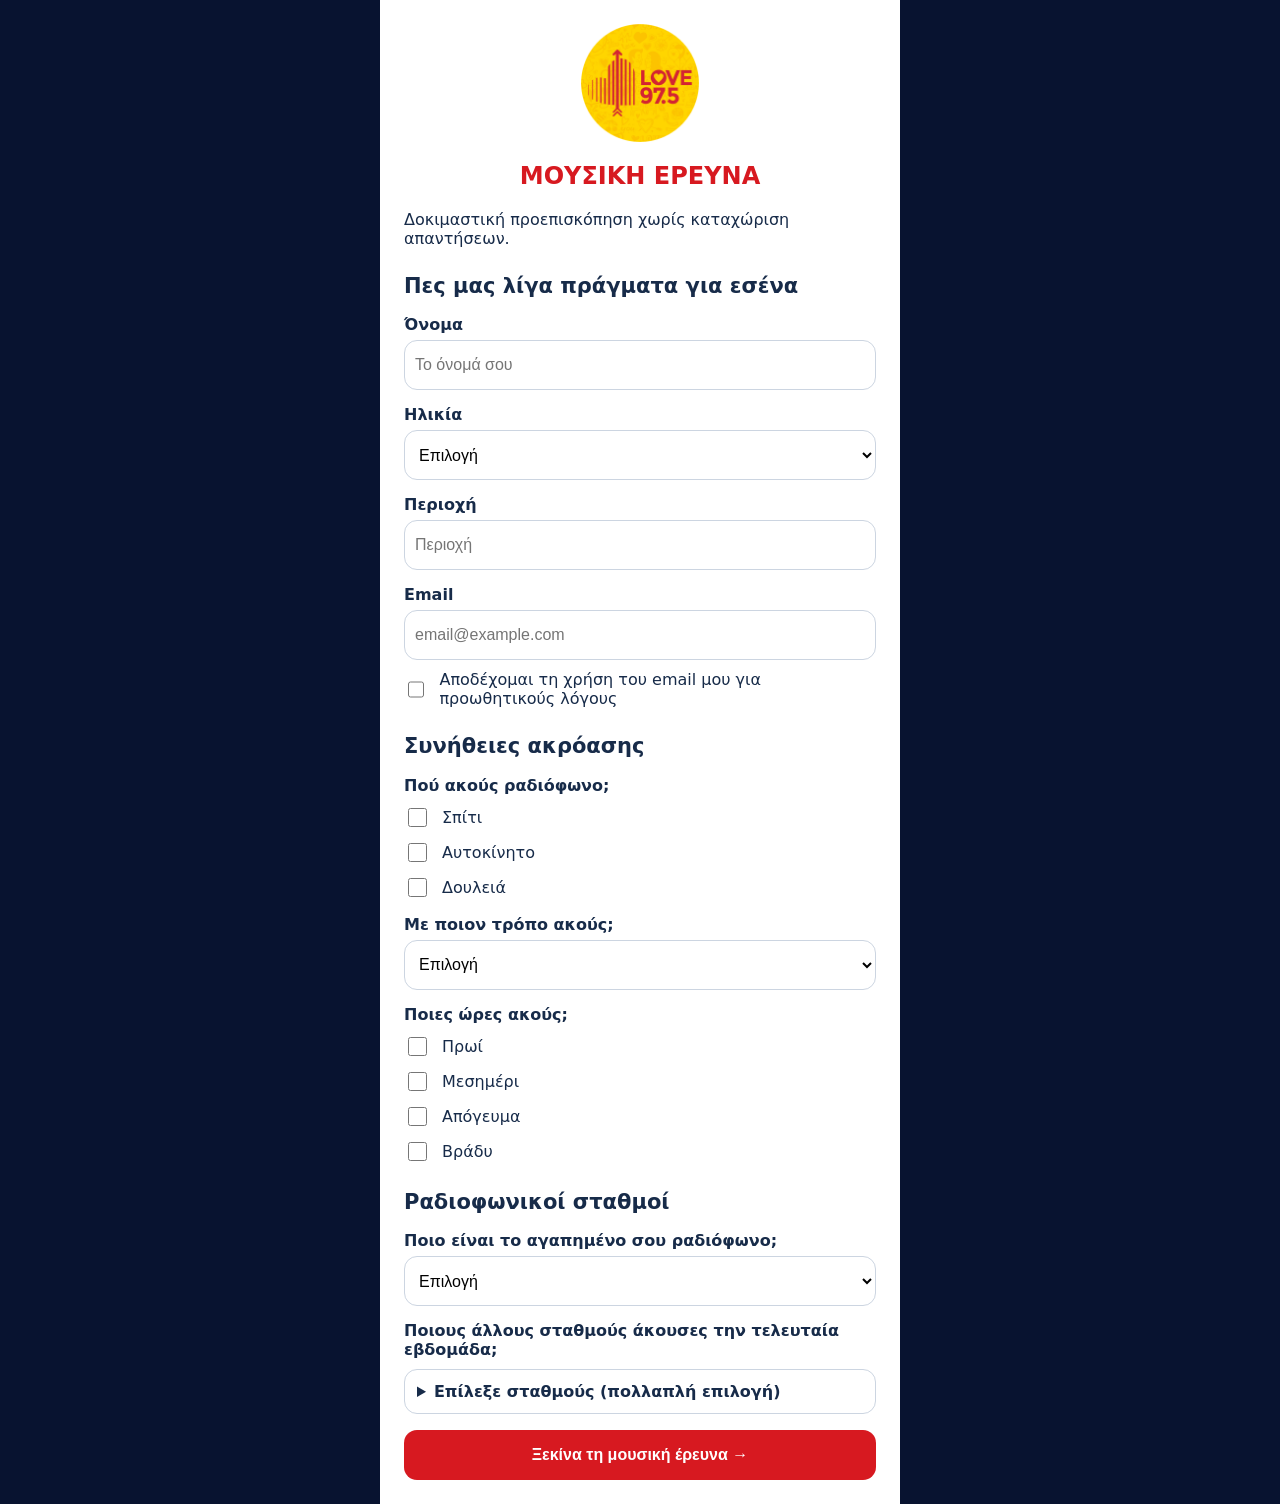
<file: docs/index.html>
<!doctype html><html lang="el"><head><meta charset="utf-8"><meta name="viewport" content="width=device-width,initial-scale=1"><title>LOVE 97,5 | Δοκιμαστική μουσική έρευνα</title><style>
*{box-sizing:border-box}body{margin:0;background:#081330;color:#fff;font-family:system-ui,-apple-system,Arial,sans-serif}.app{max-width:520px;margin:auto;min-height:100dvh;background:#0d1838}.intro{padding:24px;background:#fff;color:#172b49;min-height:100dvh}.intro img{width:118px;display:block;margin:0 auto 12px}.intro h1{text-align:center;color:#d71920;font-size:24px}.intro h2{font-size:21px;margin-top:26px}.intro label{display:block;font-weight:650;margin:15px 0 6px}.intro input:not([type=checkbox]),.intro select{width:100%;min-height:50px;padding:10px;border:1px solid #ccd5e1;border-radius:13px;font-size:16px;background:#fff}.check{display:flex!important;align-items:center;gap:12px;font-weight:500!important;margin:10px 0!important}.check input{width:19px;height:19px;accent-color:#d71920}.dropdown{border:1px solid #ccd5e1;border-radius:13px;padding:12px;margin-top:10px}.dropdown summary{cursor:pointer;font-weight:700}.dropdown .options{max-height:220px;overflow:auto}.btn{width:100%;padding:16px;border:0;border-radius:13px;background:#ffe15b;color:#10244b;font-weight:850;font-size:16px;cursor:pointer;margin-top:16px}.intro .btn{background:#d71920;color:white}.hidden{display:none!important}.hero{position:relative;overflow:hidden;background:radial-gradient(circle at 90% 10%,#c32a66,transparent 44%),linear-gradient(125deg,#12275e,#2c2364);padding:26px 24px 30px}.hero img{display:block;width:120px;max-height:85px;object-fit:contain;object-position:left center;filter:drop-shadow(0 6px 12px #0005)}.hero .eyebrow{font-size:11px;letter-spacing:2px;color:#d6e2ff;margin:14px 0 8px;font-weight:800}.hero h1{font-size:36px;line-height:1.07;margin:0;font-weight:950}.hero h1 em{font-style:normal;color:#ffe15b}.hero:after{content:'✦ ✧';position:absolute;right:22px;bottom:26px;color:#ffe15b;font-size:23px}.stage{padding:22px 19px 38px}.count{display:flex;justify-content:space-between;font-size:12px;font-weight:800;color:#c8d3fa}.onair{color:#ffe15b}.progress{height:8px;border-radius:20px;background:#ffffff26;margin:14px 0 18px;overflow:hidden}.bar{height:100%;width:0;background:#ffe15b;transition:width .2s}.art{height:170px;border-radius:22px;background:radial-gradient(circle,#263f89,#131f50 70%);display:grid;place-items:center;position:relative;overflow:hidden;border:1px solid #ffffff25}.vinyl{width:146px;height:146px;border-radius:50%;background:repeating-radial-gradient(circle,#12192d 0 4px,#2b3148 5px 6px,#101627 7px 9px);display:grid;place-items:center;transform:rotate(-12deg);box-shadow:0 10px 24px #0008}.vinyl img{width:74px;height:74px;object-fit:contain;background:#ffdc46;border-radius:50%;padding:9px}.track{text-align:center;font-size:25px;font-weight:950;margin:20px 0 6px}.sub{text-align:center;color:#c4cdef;font-size:13px;margin:0 0 18px}.player{border:1px solid #ffffff30;background:#ffffff12;border-radius:15px;padding:15px;display:flex;gap:12px;align-items:center}.player .note{font-size:11px;color:#b8c6ea}.player .symbol{background:#ffe15b;color:#152752;border-radius:12px;padding:12px;font-size:20px}.vote-title{display:flex;justify-content:space-between;gap:10px;margin:27px 0 12px;font-size:12px;font-weight:900;color:#ffe15b}.vote-title span:last-child{font-weight:500;color:#b7c5e8}.rating{display:flex;align-items:center;gap:13px;border:1px solid #ffffff30;border-radius:15px;padding:13px;margin:9px 0;background:linear-gradient(100deg,#27396b,#1c2a54);cursor:pointer;min-height:62px}.rating input{position:absolute;opacity:0}.rating .emoji{background:#ffffff18;border-radius:10px;width:38px;height:38px;display:grid;place-items:center;font-size:20px}.rating .txt{flex:1;font-weight:750}.rating small{display:block;color:#aebce0;font-size:10px;margin-bottom:3px}.rating .tick{border:2px solid #8391b5;border-radius:50%;width:22px;height:22px;text-align:center;color:transparent}.rating:has(input:checked){border-color:#ffe15b;background:#403b78;box-shadow:0 0 0 1px #ffe15b}.rating:has(input:checked) .tick{background:#ffe15b;color:#172951;border-color:#ffe15b}.nav{display:flex;gap:10px}.nav .btn:first-child{background:#ffffff18;color:white;border:1px solid #ffffff30}.foot{text-align:center;font-size:11px;color:#aab9df;margin-top:20px}
 .returning{padding:24px;background:#fff;color:#172b49;min-height:100dvh}.returning h2{color:#172b49}.returning label{display:block;font-weight:700;margin:15px 0 7px}.returning select{width:100%;min-height:50px;padding:10px;border:1px solid #ccd5e1;border-radius:13px;font-size:16px;background:#fff}.saved{display:flex;align-items:center;justify-content:space-between;gap:8px;padding:12px;margin:8px 0;background:#f1f4fa;border-radius:12px}.saved button{border:0;background:#fff;color:#c42435;border-radius:9px;padding:9px;font-weight:700}.muted{font-size:13px;color:#62718b}.returning .btn{background:#d71920;color:white}.returning .secondary{background:#f1f4fa;color:#172b49} 
/* Compact mobile voting layout: preserve colors, logo and six choices */
@media(max-width:600px){
.hero{padding:11px 17px 12px;display:flex;align-items:center;gap:13px;min-height:76px}
.hero img{width:82px;max-height:55px;flex-shrink:0}
.hero .eyebrow{display:none}
.hero h1{font-size:22px;line-height:1.1;margin:0}
.hero h1 br{display:none}
.hero h1 em:before{content:" "}
.hero:after{right:13px;bottom:9px;font-size:14px}
.stage{padding:12px 14px 90px}
.count{font-size:11px}.progress{height:5px;margin:8px 0 10px}
.art{height:88px;border-radius:14px}.vinyl{width:80px;height:80px}.vinyl img{width:42px;height:42px;padding:5px}
.track{font-size:19px;margin:10px 0 3px}.sub{font-size:11px;margin:0 0 9px}
.player{padding:9px 11px;border-radius:11px;gap:9px}.player .symbol{padding:7px;font-size:16px;border-radius:9px}.player b{font-size:13px}.player .note{font-size:10px}
.vote-title{margin:12px 0 6px;font-size:11px}
.rating{min-height:47px;padding:7px 10px;margin:5px 0;border-radius:11px;gap:10px}
.rating .emoji{width:31px;height:31px;font-size:17px;border-radius:8px}.rating .txt{font-size:13px}.rating small{font-size:9px;margin-bottom:1px}.rating .tick{width:20px;height:20px}
.nav{position:sticky;bottom:0;z-index:10;background:#0d1838;padding:9px 0 10px;margin-top:8px;box-shadow:0 -8px 18px #0d1838}
.nav .btn{margin-top:0;padding:12px 10px;min-height:44px}.foot{margin-top:10px}
}

/* LOVE red identity refresh, preview only */
.hero{background:radial-gradient(circle at 90% 10%,#f15c67 0,transparent 48%),linear-gradient(125deg,#b10f1b,#d71920 72%,#8d0e19)}
.hero h1 em{color:#fff}
.hero:after{color:#fff}
.onair,.vote-title{color:#ff626b}
.progress .bar{background:#d71920}
.rating:has(input:checked){border-color:#f44956;background:linear-gradient(100deg,#552c4d,#39244c);box-shadow:0 0 0 1px #f44956}
.rating:has(input:checked) .tick{background:#d71920;border-color:#d71920;color:#fff}
.player .symbol{background:#d71920;color:#fff}
.stage .btn:not(:first-child){background:#d71920;color:#fff}
.vinyl img{background:#fff}
@media(max-width:600px){.hero{background:linear-gradient(115deg,#b10f1b,#d71920 75%,#ed4251)}}
.hero img{width:74px;height:74px;max-height:none;border-radius:50%;object-fit:cover;background:#ffda00}.vinyl{animation:spin 3.5s linear infinite;animation-play-state:paused}.vinyl.playing{animation-play-state:running}.vinyl img{width:48px;height:48px;padding:0;object-fit:cover;background:#ffda00}.art{height:120px}.vinyl{width:112px;height:112px}@keyframes spin{to{transform:rotate(360deg)}}@media(max-width:600px){.hero img{width:55px;height:55px;max-height:none}.art{height:110px}.vinyl{width:100px;height:100px}.vinyl img{width:44px;height:44px}}  .hero{padding:12px 17px!important;display:flex!important;align-items:center!important;gap:14px!important;min-height:78px!important}.hero img{width:60px!important;height:60px!important;flex-shrink:0!important}.hero .eyebrow{display:none!important}.hero h1{font-size:24px!important;line-height:1.1!important}.hero h1 br{display:none}.hero h1 em:before{content:' '}.hero:after{display:none}.stage{padding-top:12px}.art{height:104px!important}.vinyl{width:96px!important;height:96px!important}.vinyl img{width:52px!important;height:52px!important;object-fit:cover!important}.track{font-size:20px!important;margin:10px 0 3px!important}.sub{font-size:12px!important;margin-bottom:9px!important}.player{padding:10px!important}.rating{min-height:48px!important;padding:8px 11px!important;margin:6px 0!important}.rating .emoji{width:32px;height:32px}.vote-title{margin:14px 0 7px!important} .hero{display:flex!important;align-items:center!important;gap:14px!important;padding:12px 16px!important;min-height:84px!important}.hero img{width:58px!important;height:58px!important;flex:none!important;margin:0!important}.hero-copy{min-width:0;flex:1}.hero .eyebrow{display:block!important;font-size:9px!important;letter-spacing:.8px!important;margin:0 0 4px!important}.hero h1{font-size:23px!important;line-height:1.12!important;margin:0!important}.hero h1 em{white-space:normal}.hero h1 em:before{content:none!important}.hero:after{display:none!important}@media(max-width:380px){.hero h1{font-size:20px!important}.hero img{width:50px!important;height:50px!important}} </style></head><body><main class="app"><section class="intro" id="intro"><img src="love_logo_strogillo_3.png" alt="LOVE 97,5"><h1>ΜΟΥΣΙΚΗ ΕΡΕΥΝΑ</h1><p>Δοκιμαστική προεπισκόπηση χωρίς καταχώριση απαντήσεων.</p><h2>Πες μας λίγα πράγματα για εσένα</h2><label for="listener-name">Όνομα</label><input id="listener-name" name="name" autocomplete="name" placeholder="Το όνομά σου"><label>Ηλικία</label><select><option value="">Επιλογή</option><option>15-24</option><option>25-34</option><option>35-44</option><option>45-54</option><option>55-64</option><option>65-74</option></select><label>Περιοχή</label><input placeholder="Περιοχή"><label>Email</label><input type="email" name="email" autocomplete="email" placeholder="email@example.com"><label class="check"><input type="checkbox" name="marketing_consent" value="yes">Αποδέχομαι τη χρήση του email μου για προωθητικούς λόγους</label><h2>Συνήθειες ακρόασης</h2><label>Πού ακούς ραδιόφωνο;</label><div id="places"></div><label>Με ποιον τρόπο ακούς;</label><select><option value="">Επιλογή</option><option>Από internet</option><option>FM (ραδιόφωνο)</option><option>Και τα δύο (Internet &amp; FM)</option></select><label>Ποιες ώρες ακούς;</label><div id="times"></div><h2>Ραδιοφωνικοί σταθμοί</h2><label>Ποιο είναι το αγαπημένο σου ραδιόφωνο;</label><select id="favorite"><option value="">Επιλογή</option></select><label>Ποιους άλλους σταθμούς άκουσες την τελευταία εβδομάδα;</label><details class="dropdown"><summary>Επίλεξε σταθμούς (πολλαπλή επιλογή)</summary><div class="options" id="others"></div></details><button class="btn" onclick="start()">Ξεκίνα τη μουσική έρευνα →</button></section><section class="returning hidden" id="returning"><img src="love_logo_strogillo_3.png" alt="LOVE 97,5" style="width:110px;display:block;margin:0 auto"><h2>Καλώς ήρθες ξανά!</h2><p>Σε αναγνωρίσαμε από αυτή τη συσκευή. Έλεγξε τις προηγούμενες επιλογές σου πριν ψηφίσεις.</p><label for="return-favorite">Αγαπημένο ραδιόφωνο</label><select id="return-favorite"></select><label>Άλλοι σταθμοί που είχες επιλέξει</label><div id="saved-others"></div><label for="add-station">Προσθήκη άλλου σταθμού</label><select id="add-station"></select><button class="btn secondary" onclick="addStation()">+ Προσθήκη σταθμού</button><p class="muted">Η λίστα αφορά την προηγούμενη έρευνα. Αφαίρεσε σταθμούς που δεν άκουσες αυτή την εβδομάδα.</p><button class="btn" onclick="startReturning()">Επιβεβαίωση και συνέχεια →</button><button class="btn secondary" onclick="newPerson()">Δεν είμαι εγώ / Νέα συμμετοχή</button><p class="muted">Δοκιμαστική αναγνώριση μόνο σε αυτόν τον browser. Δεν αποθηκεύονται στοιχεία ταυτότητας ή πραγματικές ψήφοι.</p></section><section id="music" class="hidden"><div class="hero"><img src="love_logo_strogillo_3.png" alt="LOVE 97,5"><div class="hero-copy"><div class="eyebrow">MUSIC RESEARCH · LOVE 97,5</div><h1>Η γνώμη σου <em>μετράει!</em></h1></div></div><div class="stage"><div class="count"><span id="counter"></span><span class="onair">ΠΡΟΕΠΙΣΚΟΠΗΣΗ</span></div><div class="progress"><div class="bar" id="bar"></div></div><div class="art"><div class="vinyl"><img src="love_logo_strogillo_3.png" alt="LOVE"></div></div><div class="track" id="track"></div><p class="sub">Άκουσε το απόσπασμα και βαθμολόγησέ το.</p><div class="player" style="display:block"><audio id="demo-audio" controls playsinline preload="metadata" style="width:100%;height:42px"></audio><div class="note" id="audio-note" style="margin-top:6px">Πάτησε Play αν δεν ξεκινήσει αυτόματα το απόσπασμα.</div></div><div class="vote-title"><span>Η ΔΙΚΗ ΣΟΥ ΨΗΦΟΣ</span><span>Επίλεξε ένα</span></div><div id="ratings"></div><div class="nav"><button class="btn" id="back" onclick="move(-1)">← Πίσω</button><button class="btn" id="next" onclick="move(1)">Επόμενο →</button></div><p class="foot">LOVE PREVIEW v7 · Καμία απάντηση δεν αποθηκεύεται</p></div></section><section class="intro hidden" id="done"><h2 id="done-title">Σε ευχαριστούμε για τη συμμετοχή σου!</h2><p id="done-message">Ολοκλήρωσες τη δοκιμαστική έρευνα. Μπορείς να συμμετάσχεις ξανά όταν ξεκινήσει η επόμενη έρευνα του LOVE.</p><p class="muted">Δοκιμαστική έκδοση · Οι ψήφοι δεν αποστέλλονται στον server.</p></section></main><script>
const stations=["ΣΚΑΙ 100.3","SFERA 102.2","bwin ΣΠΟΡ FM 94.6","ΡΥΘΜΟΣ 94.9","ΜΕΛΩΔΙΑ 99.2","ΜΕΝΤΑ 88","ΛΑΜΨΗ 92.3","ΔΙΕΣΗ 101.3","ΔΡΟΜΟΣ 89.8","ATHENS DEE JAY 95.2","HIT 88.9","REAL FM 97.8","96.9 ROCK FM","RED 96.3","PEPPER 96.6","MUSIC 89.2","EASY 97.2","ΕΛΛΗΝΙΚΟΣ 93.2","EN LEFKO 87.7","HAPPY 104","BEST 92.6","REBEL 105.2","GALAXY 92","KISS FM 92.9","LOVE RADIO 97.5","KOSMOS 93.6","MAD RADIO 106.2","ΔΕΥΤΕΡΟ ΠΡΟΓΡΑΜΜΑ 103.7","Άλλος σταθμός"];
const $=id=>document.getElementById(id);
function checks(items,cls){return items.map(x=>'<label class="check"><input type="checkbox" '+(cls?'class="'+cls+'" ':'')+'value="'+x+'">'+x+'</label>').join('')}
$('places').innerHTML=checks(['Σπίτι','Αυτοκίνητο','Δουλειά']);$('times').innerHTML=checks(['Πρωί','Μεσημέρι','Απόγευμα','Βράδυ']);$('favorite').innerHTML+=[...stations].map(s=>'<option>'+s+'</option>').join('');$('others').innerHTML=checks(['Κανέναν άλλο',...stations],'weekly');
$('favorite').addEventListener('change',()=>document.querySelectorAll('.weekly').forEach(x=>{if(x.value===$('favorite').value)x.checked=false;x.disabled=x.value===$('favorite').value;x.parentElement.style.opacity=x.disabled?'.4':'1'}));
$('others').addEventListener('change',e=>{if(!e.target.checked)return;document.querySelectorAll('.weekly').forEach(c=>{if(c!==e.target&&(e.target.value==='Κανέναν άλλο'||c.value==='Κανέναν άλλο'))c.checked=false})});
const songs=["NO 1  BILL WITHERS-Ain't no sunshine.mp3","NO 7  KENNY ROGERS-Lady (lovedradio edit).mp3"];
const names=['Δεν το ξέρω','Αγαπημένο','Μου αρέσει','Ουδέτερο','Το έχω βαρεθεί','Δεν μου αρέσει'],icons=['❔','❤️','👍','😐','🔁','👎'];let index=0;const votes={};
function stopAudio(){const a=$('demo-audio');a.pause();try{a.currentTime=0}catch(e){}document.querySelector('.vinyl')?.classList.remove('playing')}
function playSong(){const a=$('demo-audio');const p=a.play();if(p&&p.catch)p.catch(()=>{$('audio-note').textContent='Πάτησε Play για να ακούσεις το απόσπασμα.'})}
$('demo-audio').addEventListener('play',()=>document.querySelector('.vinyl').classList.add('playing'));
$('demo-audio').addEventListener('pause',()=>document.querySelector('.vinyl').classList.remove('playing'));
$('demo-audio').addEventListener('ended',()=>document.querySelector('.vinyl').classList.remove('playing'));
$('demo-audio').addEventListener('error',()=>{$('audio-note').textContent='Δεν φορτώθηκε το απόσπασμα. Δοκίμασε ανανέωση.'});
const demoKey='love975-preview-listener-v1';const surveyKey='love975-preview-survey-2026-11-two-songs';const completedKey=surveyKey+'-completed';let savedPrefs=null;
function showCompleted(already=false){stopAudio();['intro','returning','music'].forEach(id=>$(id).classList.add('hidden'));$('done').classList.remove('hidden');$('done-title').textContent=already?'Έχεις ήδη συμμετάσχει!':'Σε ευχαριστούμε για τη συμμετοχή σου!';$('done-message').textContent=already?'Έχεις ολοκληρώσει αυτή την έρευνα. Θα μπορείς να ψηφίσεις ξανά στην επόμενη έρευνα του LOVE.':'Ολοκλήρωσες τη δοκιμαστική έρευνα. Θα μπορείς να συμμετάσχεις στην επόμενη έρευνα του LOVE.';window.scrollTo(0,0)}
function getSelected(){return {favorite:$('favorite').value,others:[...document.querySelectorAll('.weekly:checked')].map(x=>x.value)}}
function loadReturning(){if(localStorage.getItem(completedKey)==='1'){showCompleted(true);return}try{savedPrefs=JSON.parse(localStorage.getItem(demoKey)||'null')}catch(e){savedPrefs=null}if(!savedPrefs)return; $('intro').classList.add('hidden');$('returning').classList.remove('hidden');$('return-favorite').innerHTML=stations.map(s=>'<option>'+s+'</option>').join('');$('return-favorite').value=stations.includes(savedPrefs.favorite)?savedPrefs.favorite:'LOVE RADIO 97.5';savedPrefs.others=(savedPrefs.others||[]).filter(s=>stations.includes(s)&&s!==$('return-favorite').value);renderSaved()}
function renderSaved(){let fav=$('return-favorite').value;savedPrefs.others=savedPrefs.others.filter(s=>s!==fav);$('saved-others').innerHTML=savedPrefs.others.length?savedPrefs.others.map((s,i)=>'<div class="saved"><span>'+s+'</span><button onclick="removeStation('+i+')" aria-label="Αφαίρεση '+s+'">✕</button></div>').join(''):'<p class="muted">Δεν υπάρχουν επιλεγμένοι άλλοι σταθμοί.</p>';$('add-station').innerHTML='<option value="">Επίλεξε σταθμό...</option>'+stations.filter(s=>s!==fav&&!savedPrefs.others.includes(s)).map(s=>'<option>'+s+'</option>').join('')}
function removeStation(i){savedPrefs.others.splice(i,1);renderSaved()}
function addStation(){const s=$('add-station').value;if(s&&!savedPrefs.others.includes(s)){savedPrefs.others.push(s);renderSaved()}}
$('return-favorite').addEventListener('change',renderSaved);
function startReturning(){if(localStorage.getItem(completedKey)==='1'){showCompleted(true);return}savedPrefs.favorite=$('return-favorite').value;localStorage.setItem(demoKey,JSON.stringify(savedPrefs));$('returning').classList.add('hidden');$('music').classList.remove('hidden');index=0;render();playSong()}
function newPerson(){localStorage.removeItem(demoKey);savedPrefs=null;$('returning').classList.add('hidden');$('intro').classList.remove('hidden')}
window.addEventListener('DOMContentLoaded',loadReturning);
function start(){const fields=[...$('intro').querySelectorAll('input:not([type=checkbox]),select')];if(fields.some(e=>!e.value.trim()||!e.checkValidity())||!$('places').querySelector(':checked')||!$('times').querySelector(':checked')||!$('others').querySelector(':checked')){alert('Συμπλήρωσε όλα τα υποχρεωτικά στοιχεία και επίλεξε άλλους σταθμούς ή Κανέναν άλλο.');return;}if(localStorage.getItem(completedKey)==='1'){showCompleted(true);return}savedPrefs=getSelected();$('intro').classList.add('hidden');$('music').classList.remove('hidden');render()}
function render(){stopAudio();const a=$('demo-audio');a.src=encodeURI(songs[index]);a.load();$('audio-note').textContent='Πάτησε Play αν δεν ξεκινήσει αυτόματα το απόσπασμα.';$('counter').textContent='ΤΡΑΓΟΥΔΙ '+(index+1)+' ΑΠΟ '+songs.length;$('bar').style.width=((index+1)/songs.length*100)+'%';$('track').textContent='ΤΡΑΓΟΥΔΙ '+(index+1);$('ratings').innerHTML=names.map((n,i)=>'<label class="rating"><input type="radio" name="rating" value="'+(i+1)+'" '+(votes[index]===i+1?'checked':'')+' onchange="votes['+index+']='+ (i+1) +'"><span class="emoji">'+icons[i]+'</span><span class="txt"><small>ΕΠΙΛΟΓΗ '+(i+1)+'</small>'+n+'</span><span class="tick">✓</span></label>').join('');$('back').style.display=index===0?'none':'block';$('next').textContent=index===songs.length-1?'Ολοκλήρωση':'Επόμενο →';window.scrollTo(0,0)}
function move(d){if(d>0&&!votes[index]){alert('Επίλεξε μία απάντηση.');return}index+=d;if(index>=songs.length){if(savedPrefs)localStorage.setItem(demoKey,JSON.stringify(savedPrefs));localStorage.setItem(completedKey,'1');showCompleted(false);return}render();playSong()}
</script></body></html>
</file>
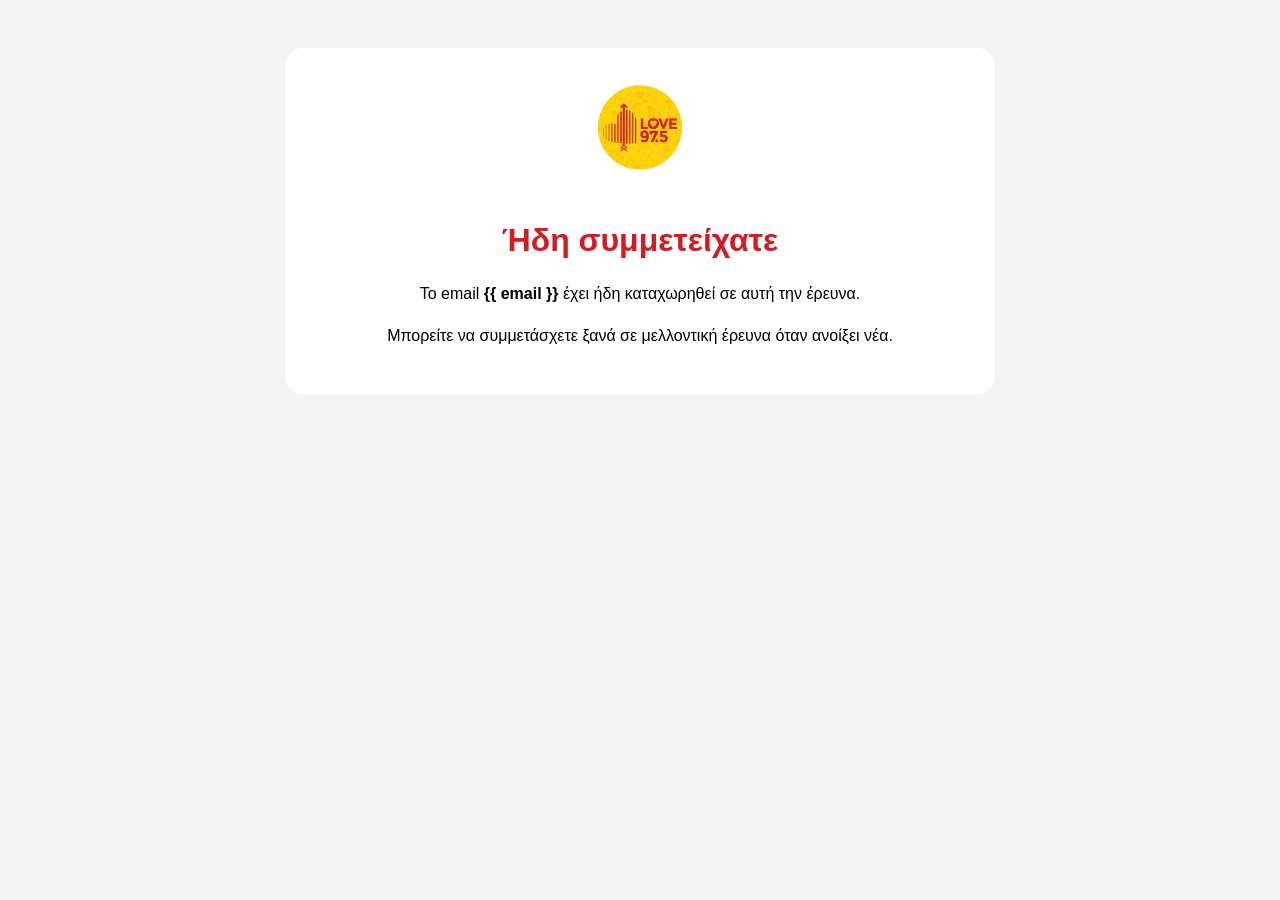
<file: templates/already_voted.html>
<!doctype html><html lang="el"><head><meta charset="utf-8"><title>Ήδη συμμετείχατε</title>
<style>body{font-family:Arial;background:#f4f4f4;padding:40px}.wrap{max-width:650px;margin:auto;background:white;padding:30px;border-radius:18px;text-align:center}h1{color:#d71920}p{line-height:1.6}</style>
</head><body><div class="wrap"><img src="/static/love975_logo.jpeg" style="width:140px;border-radius:50%;margin-bottom:20px"><h1>Ήδη συμμετείχατε</h1><p>Το email <b>{{ email }}</b> έχει ήδη καταχωρηθεί σε αυτή την έρευνα.</p><p>Μπορείτε να συμμετάσχετε ξανά σε μελλοντική έρευνα όταν ανοίξει νέα.</p></div></body></html>
</file>
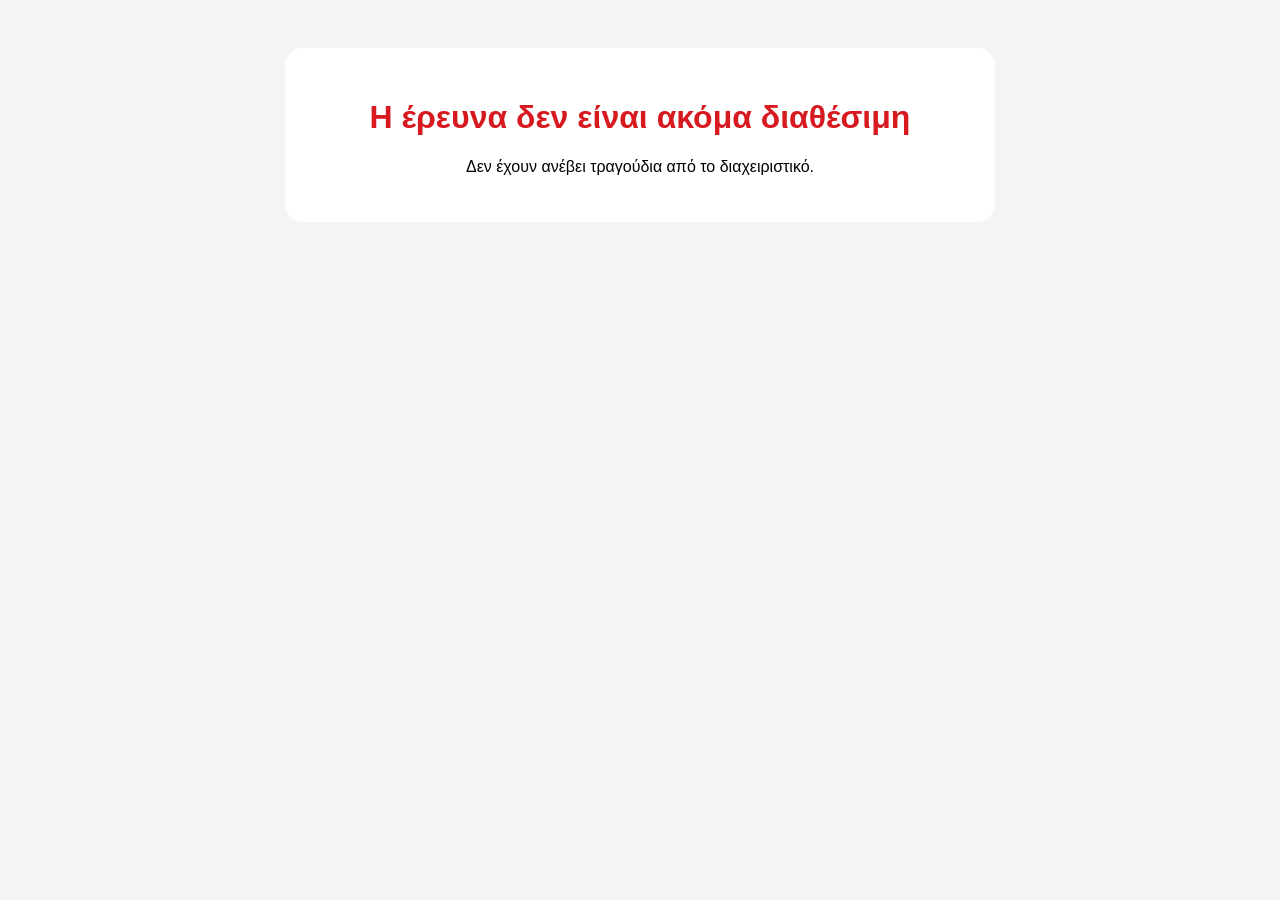
<file: templates/no_songs.html>
<!doctype html><html lang="el"><head><meta charset="utf-8"><title>Δεν υπάρχει έρευνα</title>
<style>body{font-family:Arial;background:#f4f4f4;padding:40px}.wrap{max-width:650px;margin:auto;background:white;padding:30px;border-radius:18px;text-align:center}h1{color:#d71920}</style>
</head><body><div class="wrap"><h1>Η έρευνα δεν είναι ακόμα διαθέσιμη</h1><p>Δεν έχουν ανέβει τραγούδια από το διαχειριστικό.</p></div></body></html>
</file>
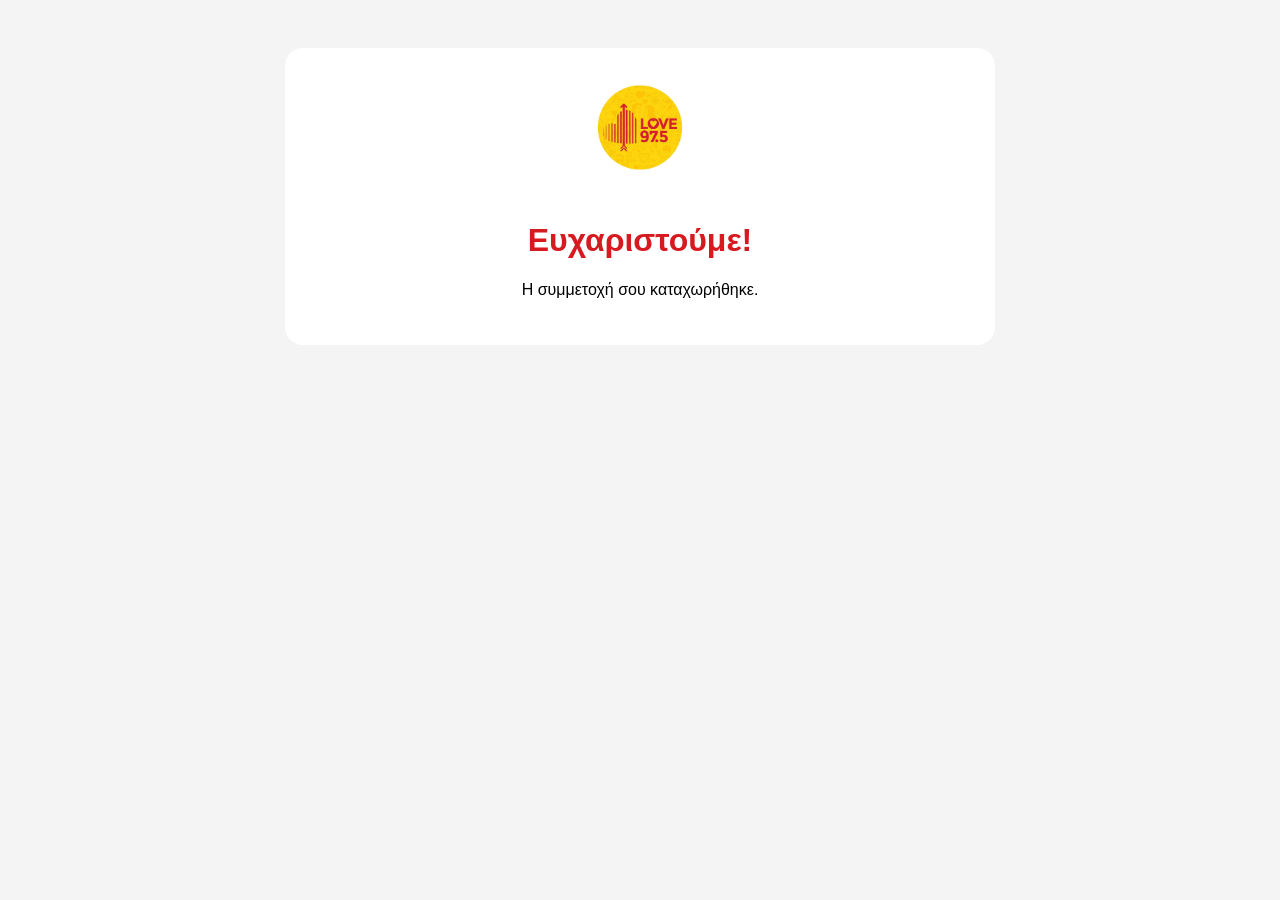
<file: templates/thanks.html>
<!doctype html><html lang="el"><head><meta charset="utf-8"><title>Ευχαριστούμε</title>
<style>body{font-family:Arial;background:#f4f4f4;padding:40px}.wrap{max-width:650px;margin:auto;background:white;padding:30px;border-radius:18px;text-align:center}h1{color:#d71920}</style>
</head><body><div class="wrap"><img src="/static/love975_logo.jpeg" style="width:140px;border-radius:50%;margin-bottom:20px"><h1>Ευχαριστούμε!</h1><p>Η συμμετοχή σου καταχωρήθηκε.</p></div></body></html>
</file>
